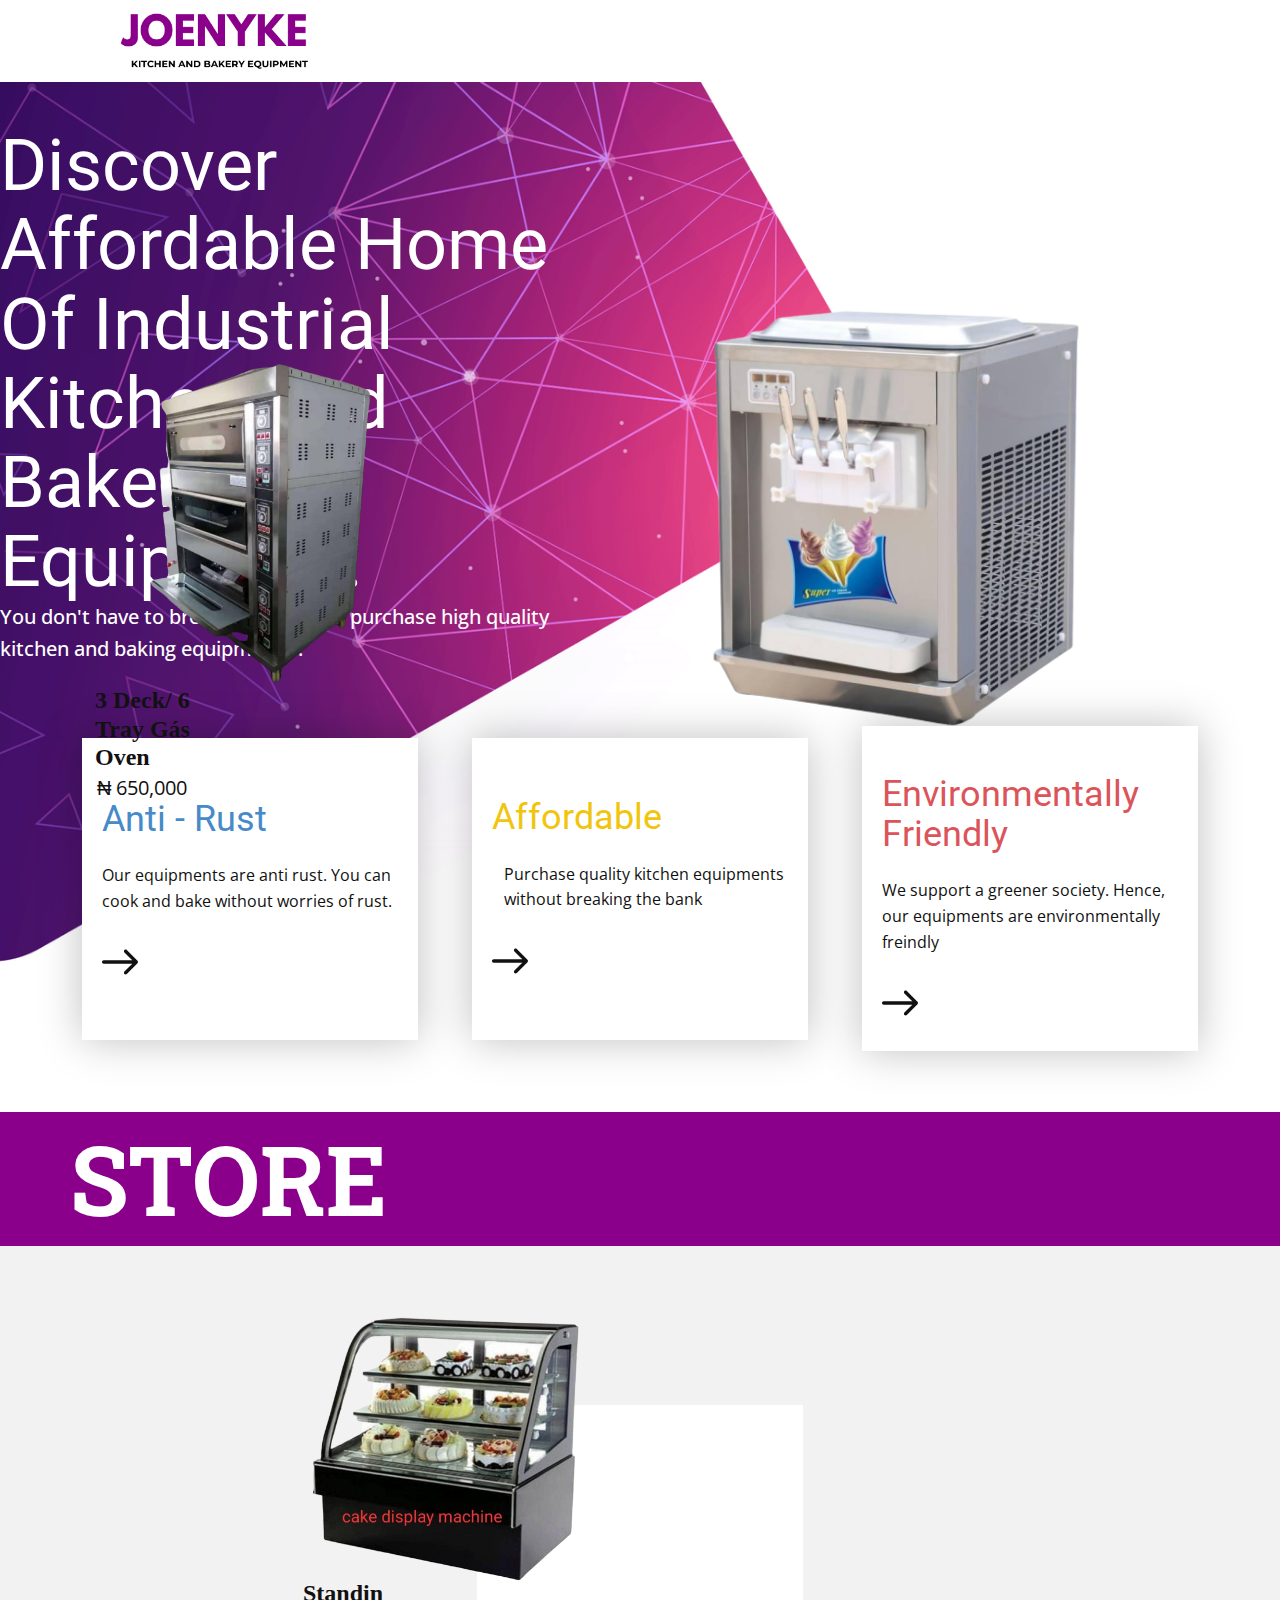
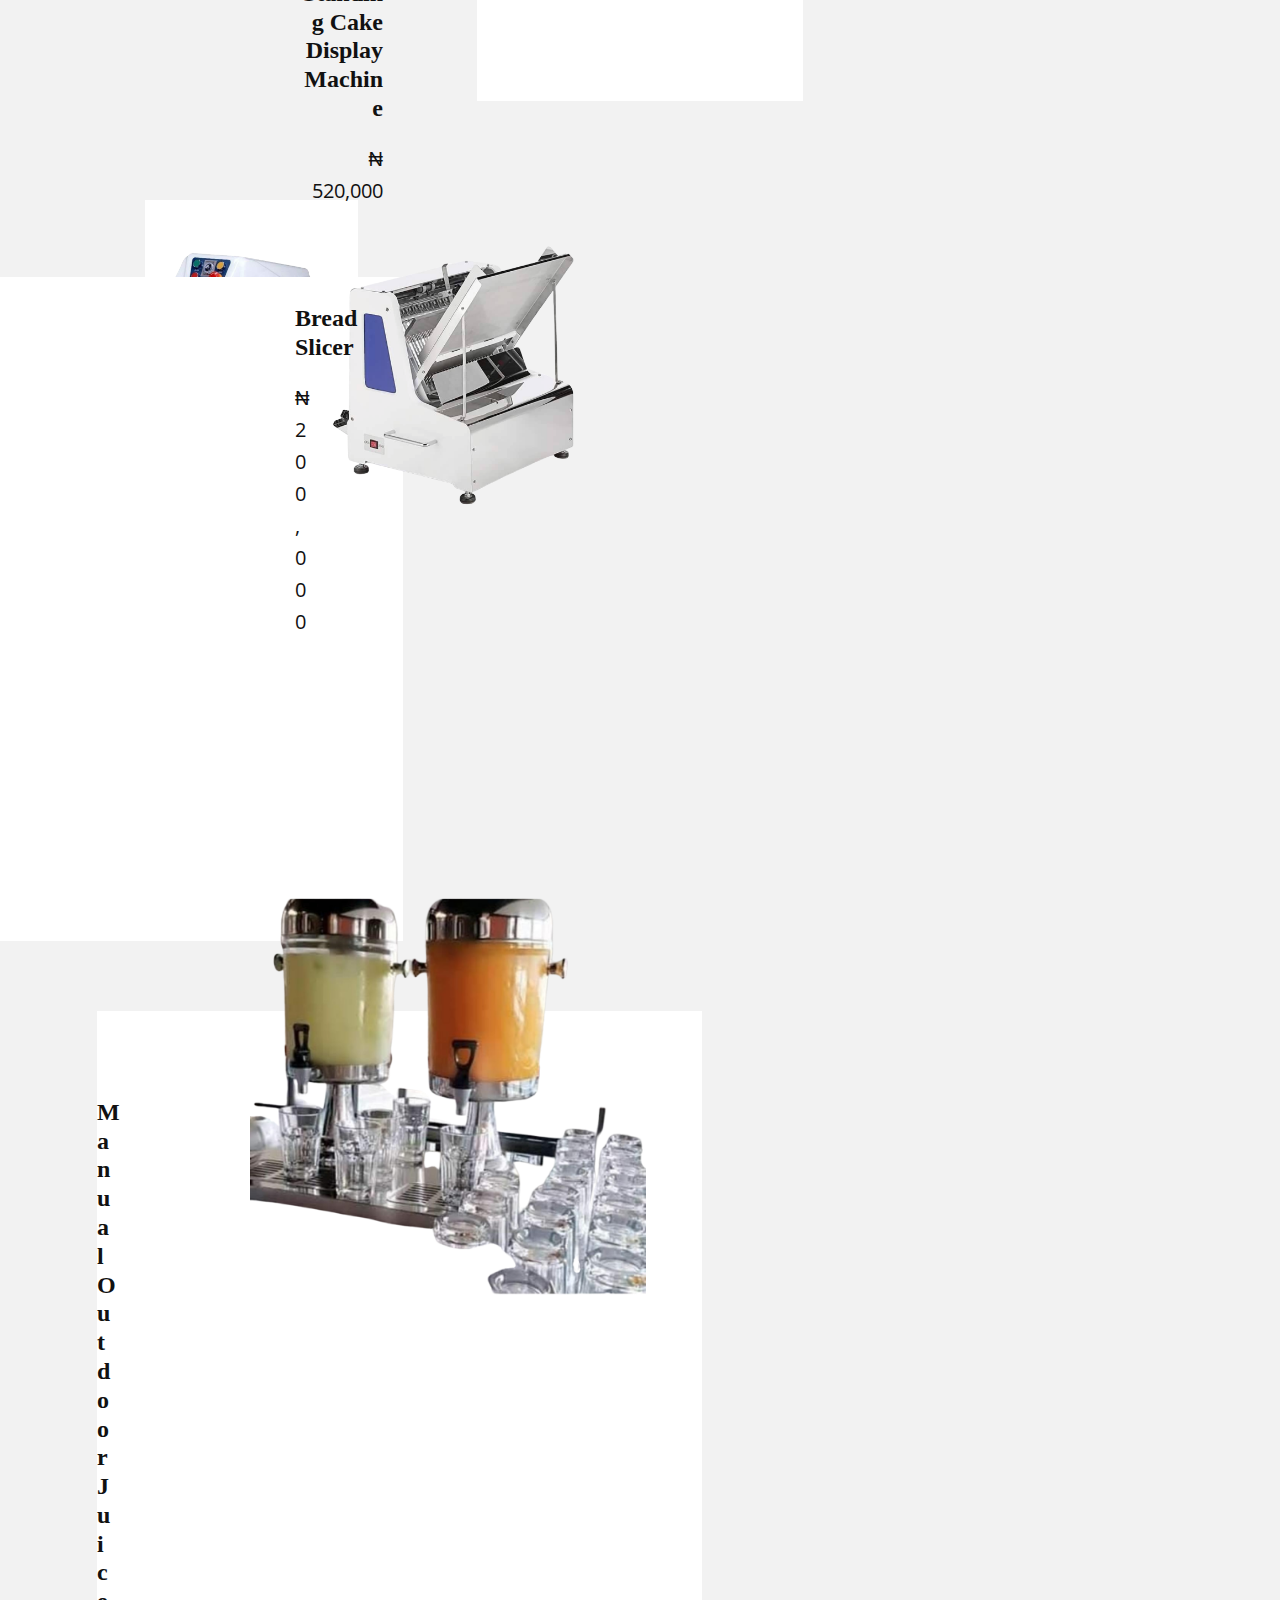
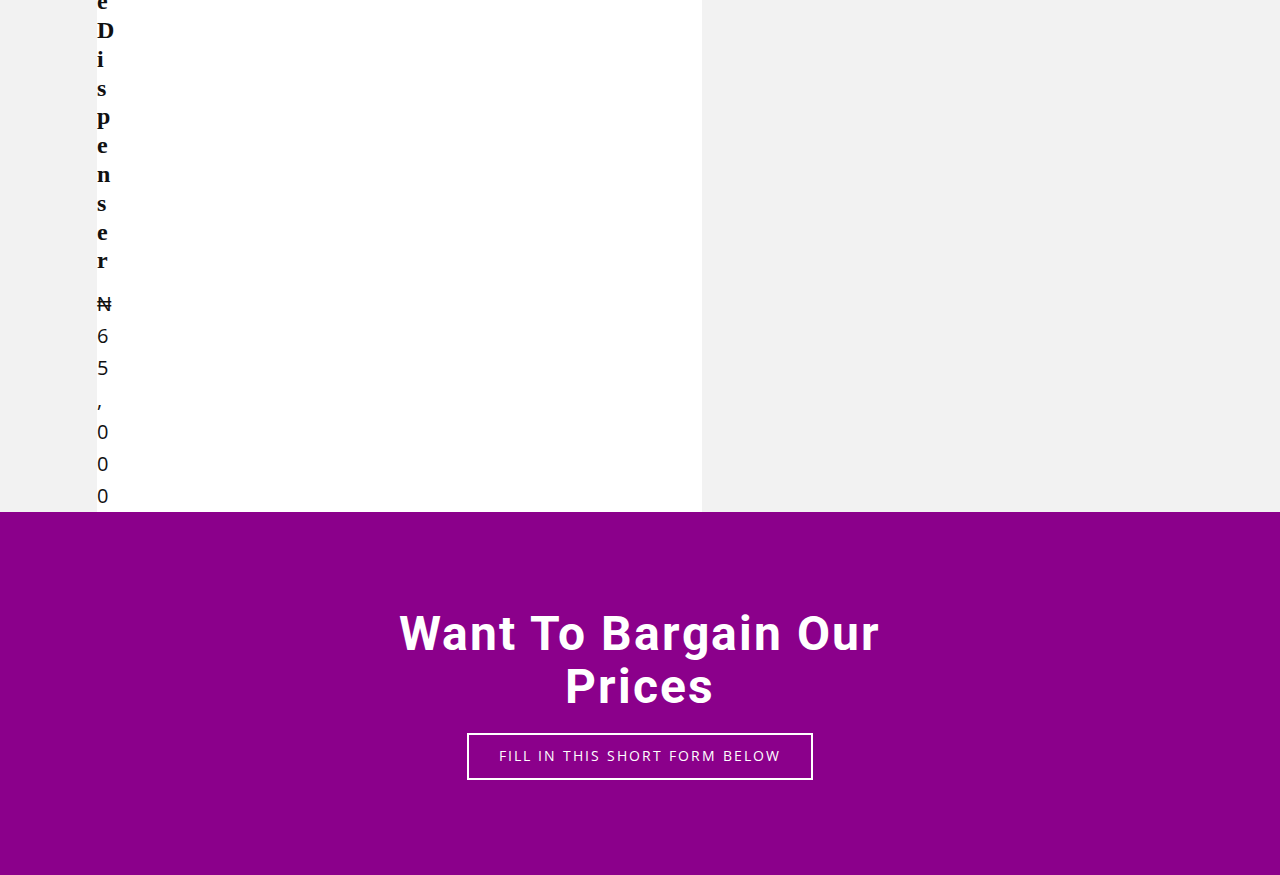
<file: index.html>
<!DOCTYPE html>
<html style="font-size: 16px;">
  <head>
    <meta name="viewport" content="width=device-width, initial-scale=1.0">
    <meta charset="utf-8">
    <meta name="keywords" content="Anti - Rust, Affordable, Environment Friendly, Discover Affordable Kitchen Equipments, Store, Want To Bargain Our Prices">
    <meta name="description" content="">
    <meta name="page_type" content="np-template-header-footer-from-plugin">
    <title>Page 1</title>
    <link rel="stylesheet" href="nicepage.css" media="screen">
<link rel="stylesheet" href="Page-1.css" media="screen">
    <script class="u-script" type="text/javascript" src="jquery.js" defer=""></script>
    <script class="u-script" type="text/javascript" src="nicepage.js" defer=""></script>
    <link id="u-google-font" rel="stylesheet" href="https://fonts.googleapis.com/css?family=Roboto+Slab:100,300,400,700|Roboto:100,100i,300,300i,400,400i,500,500i,700,700i,900,900i|Open+Sans:300,300i,400,400i,600,600i,700,700i,800,800i">
    
    
    
    
    <script type="application/ld+json">{
		"@context": "http://schema.org",
		"@type": "Organization",
		"name": "",
		"url": "index.html",
		"logo": "images/CopyofCopyofCopyofCopyofMediumVioletSquareRealEstateLogo2.png"
}</script>
    <meta property="og:title" content="Page 1">
    <meta property="og:type" content="website">
    <meta name="theme-color" content="#478ac9">
    <link rel="canonical" href="index.html">
    <meta property="og:url" content="index.html">
  </head>
  <body data-home-page="Page-1.html" data-home-page-title="Page 1" class="u-body"><header class="u-clearfix u-header u-header" id="sec-7fdc"><div class="u-clearfix u-sheet u-valign-middle u-sheet-1">
        <a href="#" class="u-image u-logo u-image-1" data-image-width="500" data-image-height="114">
          <img src="images/CopyofCopyofCopyofCopyofMediumVioletSquareRealEstateLogo2.png" class="u-logo-image u-logo-image-1" data-image-width="298.9414">
        </a>
      </div></header>
    <section class="u-clearfix u-section-1" id="carousel_df7d">
      <img src="images/gr4.png" alt="" class="u-expanded-width u-image u-image-default u-image-1">
      <img src="images/image__2_removebgpreview1.png" alt="" class="u-expanded-width-sm u-image u-image-contain u-image-default u-image-2">
      <div class="u-clearfix u-gutter-30 u-layout-wrap u-layout-wrap-1">
        <div class="u-layout">
          <div class="u-layout-row">
            <div class="u-container-style u-layout-cell u-left-cell u-size-20 u-layout-cell-1">
              <div class="u-container-layout u-valign-middle-lg u-valign-middle-md u-valign-middle-xl u-valign-middle-xs">
                <div class="u-container-style u-group u-white u-group-1">
                  <div class="u-container-layout u-container-layout-2">
                    <h1 class="u-text u-text-palette-1-base u-text-1">Anti - Rust</h1>
                    <p class="u-text u-text-2">Our equipments are anti rust. You can cook and bake without worries of rust.</p>
                    <span class="u-icon u-icon-circle u-icon-1">
                      <svg class="u-svg-link" preserveAspectRatio="xMidYMin slice" viewBox="0 0 268.832 268.832"><use xmlns:xlink="http://www.w3.org/1999/xlink" xlink:href="#svg-b8e5"></use></svg>
                      <svg xmlns="http://www.w3.org/2000/svg" xmlns:xlink="http://www.w3.org/1999/xlink" version="1.1" id="svg-b8e5" x="0px" y="0px" viewBox="0 0 268.832 268.832" style="enable-background:new 0 0 268.832 268.832;" xml:space="preserve" class="u-svg-content"><g><path d="M265.171,125.577l-80-80c-4.881-4.881-12.797-4.881-17.678,0c-4.882,4.882-4.882,12.796,0,17.678l58.661,58.661H12.5   c-6.903,0-12.5,5.597-12.5,12.5c0,6.902,5.597,12.5,12.5,12.5h213.654l-58.659,58.661c-4.882,4.882-4.882,12.796,0,17.678   c2.44,2.439,5.64,3.661,8.839,3.661s6.398-1.222,8.839-3.661l79.998-80C270.053,138.373,270.053,130.459,265.171,125.577z"></path>
</g><g></g><g></g><g></g><g></g><g></g><g></g><g></g><g></g><g></g><g></g><g></g><g></g><g></g><g></g><g></g></svg>
                    </span>
                  </div>
                </div>
              </div>
            </div>
            <div class="u-container-style u-layout-cell u-size-20 u-layout-cell-2">
              <div class="u-container-layout u-valign-middle-lg u-valign-middle-md u-valign-middle-xl u-valign-middle-xs">
                <div class="u-container-style u-group u-white u-group-2">
                  <div class="u-container-layout u-valign-middle u-container-layout-4">
                    <h1 class="u-text u-text-palette-3-base u-text-3">Affordable</h1>
                    <p class="u-text u-text-4">Purchase quality kitchen equipments without breaking the bank</p>
                    <span class="u-icon u-icon-circle u-icon-2">
                      <svg class="u-svg-link" preserveAspectRatio="xMidYMin slice" viewBox="0 0 268.832 268.832"><use xmlns:xlink="http://www.w3.org/1999/xlink" xlink:href="#svg-8eb3"></use></svg>
                      <svg xmlns="http://www.w3.org/2000/svg" xmlns:xlink="http://www.w3.org/1999/xlink" version="1.1" id="svg-8eb3" x="0px" y="0px" viewBox="0 0 268.832 268.832" style="enable-background:new 0 0 268.832 268.832;" xml:space="preserve" class="u-svg-content"><g><path d="M265.171,125.577l-80-80c-4.881-4.881-12.797-4.881-17.678,0c-4.882,4.882-4.882,12.796,0,17.678l58.661,58.661H12.5   c-6.903,0-12.5,5.597-12.5,12.5c0,6.902,5.597,12.5,12.5,12.5h213.654l-58.659,58.661c-4.882,4.882-4.882,12.796,0,17.678   c2.44,2.439,5.64,3.661,8.839,3.661s6.398-1.222,8.839-3.661l79.998-80C270.053,138.373,270.053,130.459,265.171,125.577z"></path>
</g><g></g><g></g><g></g><g></g><g></g><g></g><g></g><g></g><g></g><g></g><g></g><g></g><g></g><g></g><g></g></svg>
                    </span>
                  </div>
                </div>
              </div>
            </div>
            <div class="u-container-style u-layout-cell u-right-cell u-size-20 u-layout-cell-3">
              <div class="u-container-layout u-valign-middle-lg u-valign-middle-md u-valign-middle-xl u-valign-middle-xs">
                <div class="u-container-style u-group u-white u-group-3">
                  <div class="u-container-layout u-container-layout-6">
                    <h1 class="u-text u-text-palette-2-base u-text-5">Environmentally Friendly</h1>
                    <p class="u-text u-text-6">We support a greener society. Hence, our equipments are environmentally freindly</p>
                    <span class="u-icon u-icon-circle u-icon-3">
                      <svg class="u-svg-link" preserveAspectRatio="xMidYMin slice" viewBox="0 0 268.832 268.832"><use xmlns:xlink="http://www.w3.org/1999/xlink" xlink:href="#svg-a3e4"></use></svg>
                      <svg xmlns="http://www.w3.org/2000/svg" xmlns:xlink="http://www.w3.org/1999/xlink" version="1.1" id="svg-a3e4" x="0px" y="0px" viewBox="0 0 268.832 268.832" style="enable-background:new 0 0 268.832 268.832;" xml:space="preserve" class="u-svg-content"><g><path d="M265.171,125.577l-80-80c-4.881-4.881-12.797-4.881-17.678,0c-4.882,4.882-4.882,12.796,0,17.678l58.661,58.661H12.5   c-6.903,0-12.5,5.597-12.5,12.5c0,6.902,5.597,12.5,12.5,12.5h213.654l-58.659,58.661c-4.882,4.882-4.882,12.796,0,17.678   c2.44,2.439,5.64,3.661,8.839,3.661s6.398-1.222,8.839-3.661l79.998-80C270.053,138.373,270.053,130.459,265.171,125.577z"></path>
</g><g></g><g></g><g></g><g></g><g></g><g></g><g></g><g></g><g></g><g></g><g></g><g></g><g></g><g></g><g></g></svg>
                    </span>
                  </div>
                </div>
              </div>
            </div>
          </div>
        </div>
      </div>
      <div class="u-container-style u-expanded-width-sm u-expanded-width-xs u-group u-group-4">
        <div class="u-container-layout u-valign-middle-md u-container-layout-7">
          <h1 class="u-text u-text-body-alt-color u-title u-text-7">Discover Affordable Home Of Industrial Kitchen And Bakery Equipment.</h1>
          <p class="u-large-text u-text u-text-body-alt-color u-text-variant u-text-8">You don't have to break your bank to purchase high quality kitchen and baking equipments .</p>
        </div>
      </div>
    </section>
    <section class="u-clearfix u-custom-color-1 u-section-2" id="carousel_2ccc">
      <div class="u-clearfix u-sheet u-valign-middle-xs u-sheet-1">
        <h1 class="u-custom-font u-font-roboto-slab u-text u-text-body-alt-color u-text-1">Store</h1>
      </div>
    </section>
    <section class="u-clearfix u-grey-5 u-section-3" id="carousel_944f">
      <div class="u-clearfix u-sheet u-sheet-1">
        <div class="u-shape u-shape-rectangle u-white u-shape-1"></div>
        <div class="u-clearfix u-gutter-70 u-layout-wrap u-layout-wrap-1">
          <div class="u-gutter-0 u-layout">
            <div class="u-layout-col">
              <div class="u-size-15 u-size-30-md">
                <div class="u-layout-row">
                  <div class="u-container-style u-layout-cell u-left-cell u-size-30 u-layout-cell-1">
                    <div class="u-container-layout u-container-layout-1">
                      <div class="u-expanded-height-lg u-expanded-height-md u-expanded-height-sm u-expanded-height-xl u-shape u-shape-rectangle u-white u-shape-2"></div>
                      <img src="images/imageremovebgpreview.png" alt="" class="u-image u-image-contain u-image-default u-image-1">
                      <h4 class="u-custom-font u-font-georgia u-text u-text-1">3 Deck/ 6 Tray Gás Oven</h4>
                      <p class="u-text u-text-2">₦ 650,000</p>
                    </div>
                  </div>
                  <div class="u-align-right u-container-style u-layout-cell u-right-cell u-size-30 u-layout-cell-2">
                    <div class="u-container-layout u-container-layout-2">
                      <img src="images/image__1_removebgpreview.png" alt="" class="u-image u-image-contain u-image-default u-image-2">
                      <h4 class="u-custom-font u-font-georgia u-text u-text-3">Standing Cake Display Machine</h4>
                      <p class="u-text u-text-4">₦ 520,000</p>
                    </div>
                  </div>
                </div>
              </div>
              <div class="u-size-15 u-size-30-md">
                <div class="u-layout-row">
                  <div class="u-align-right u-container-style u-layout-cell u-left-cell u-size-30 u-layout-cell-3">
                    <div class="u-container-layout u-container-layout-3">
                      <div class="u-shape u-shape-rectangle u-white u-shape-3"></div>
                      <img src="images/image__3_removebgpreview1.png" alt="" class="u-image u-image-contain u-image-default u-image-3">
                      <h4 class="u-custom-font u-font-georgia u-text u-text-5">64 Litre/25 Kg Spiral mixer</h4>
                      <p class="u-text u-text-6">₦ 400,000</p>
                    </div>
                  </div>
                  <div class="u-container-style u-layout-cell u-right-cell u-size-30 u-layout-cell-4">
                    <div class="u-container-layout u-container-layout-4">
                      <div class="u-expanded-height u-shape u-shape-rectangle u-white u-shape-4"></div>
                      <img src="images/image__1_removebgpreview1.png" alt="" class="u-image u-image-contain u-image-default u-image-4">
                      <h4 class="u-custom-font u-font-georgia u-text u-text-7">Bread Slicer</h4>
                      <p class="u-text u-text-8">₦ 200,000</p>
                    </div>
                  </div>
                </div>
              </div>
              <div class="u-size-30 u-size-60-md">
                <div class="u-layout-row">
                  <div class="u-container-style u-layout-cell u-left-cell u-right-cell u-size-60 u-layout-cell-5">
                    <div class="u-container-layout u-container-layout-5">
                      <div class="u-expanded-height-lg u-expanded-height-md u-expanded-height-sm u-expanded-height-xl u-shape u-shape-rectangle u-white u-shape-5"></div>
                      <img src="images/image__5_removebgpreview.png" alt="" class="u-image u-image-contain u-image-default u-image-5">
                      <h4 class="u-custom-font u-font-georgia u-text u-text-9">Manual Outdoor Juice Dispenser</h4>
                      <p class="u-text u-text-10">₦ 65,000</p>
                    </div>
                  </div>
                </div>
              </div>
            </div>
          </div>
        </div>
      </div>
    </section>
    <section class="u-align-center u-clearfix u-gradient u-section-4" id="sec-db95">
      <div class="u-clearfix u-sheet u-valign-middle u-sheet-1">
        <h2 class="u-text u-text-white u-text-1">Want To Bargain Our Prices</h2>
        <a href="#" class="u-border-2 u-border-white u-btn u-button-style u-btn-1">FILL IN THIS SHORT FORM BELOW</a>
      </div>
    </section>
  </body>
</html>
</file>
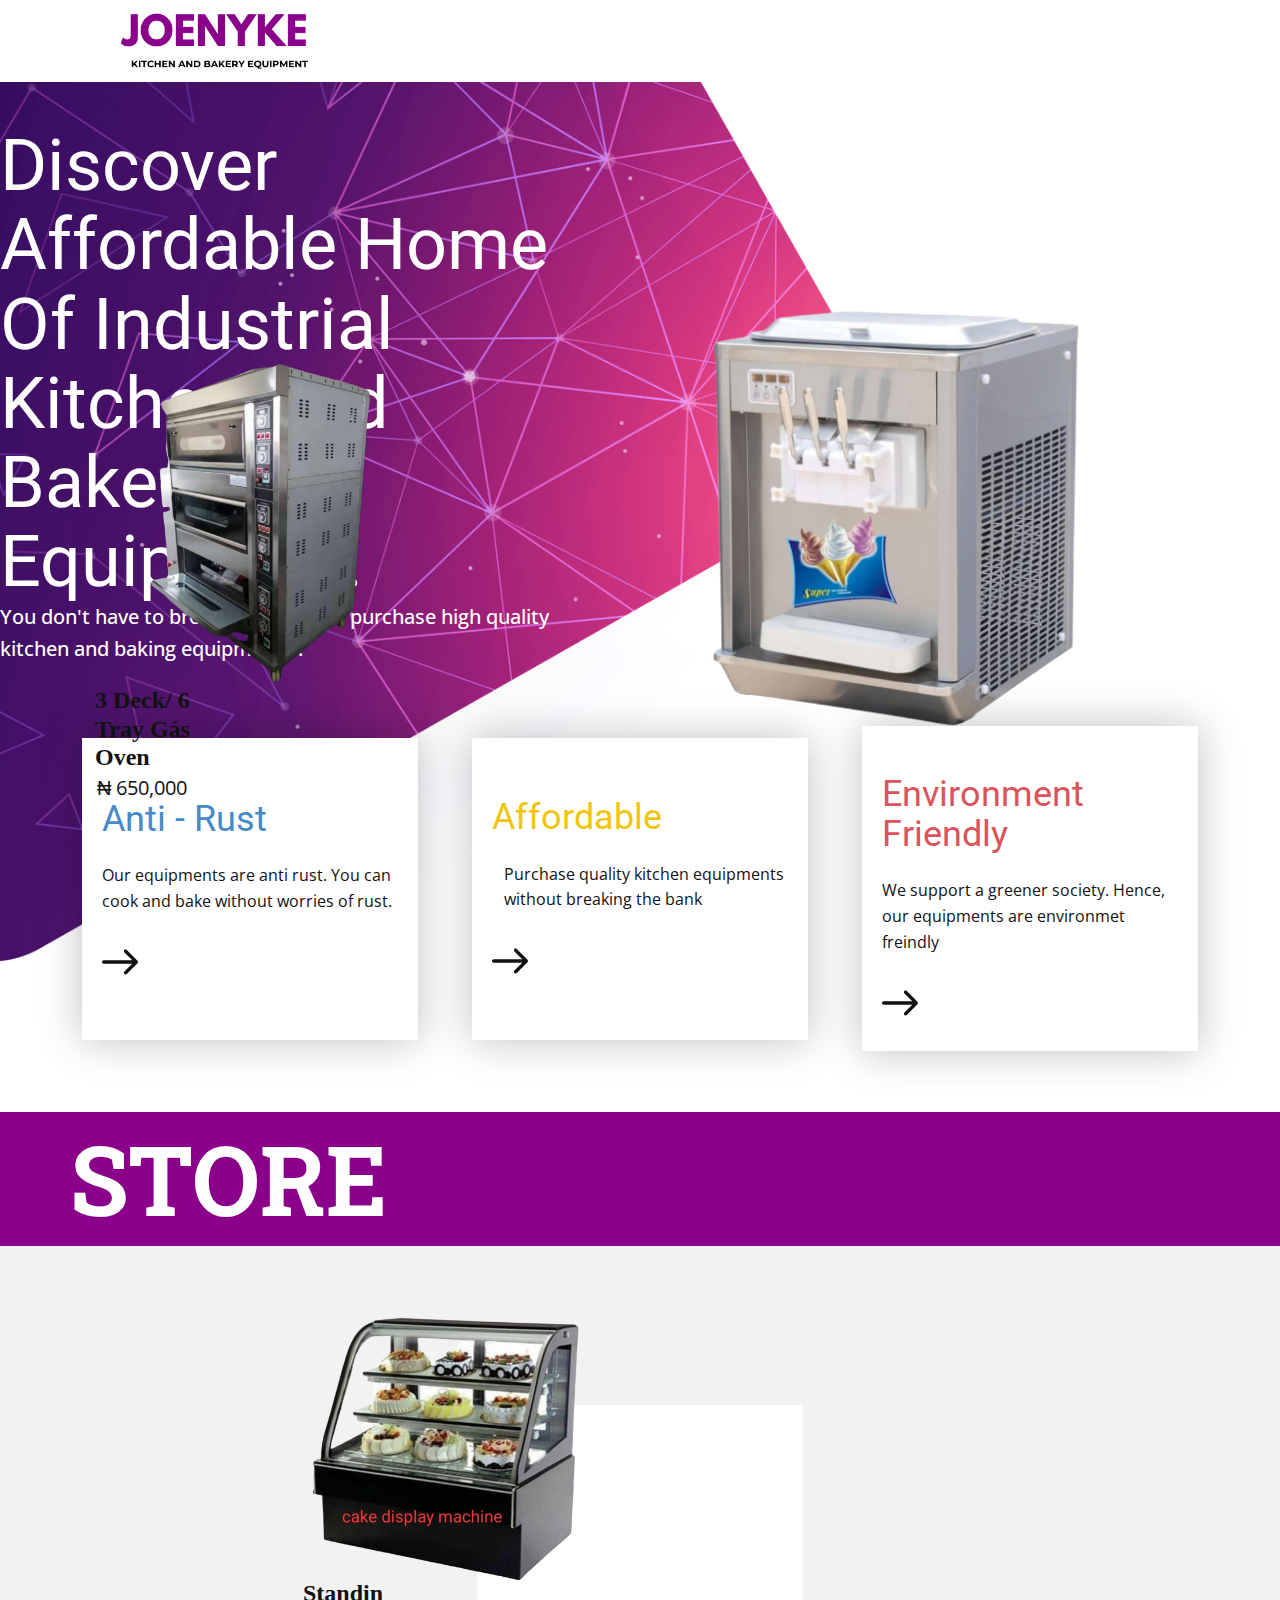
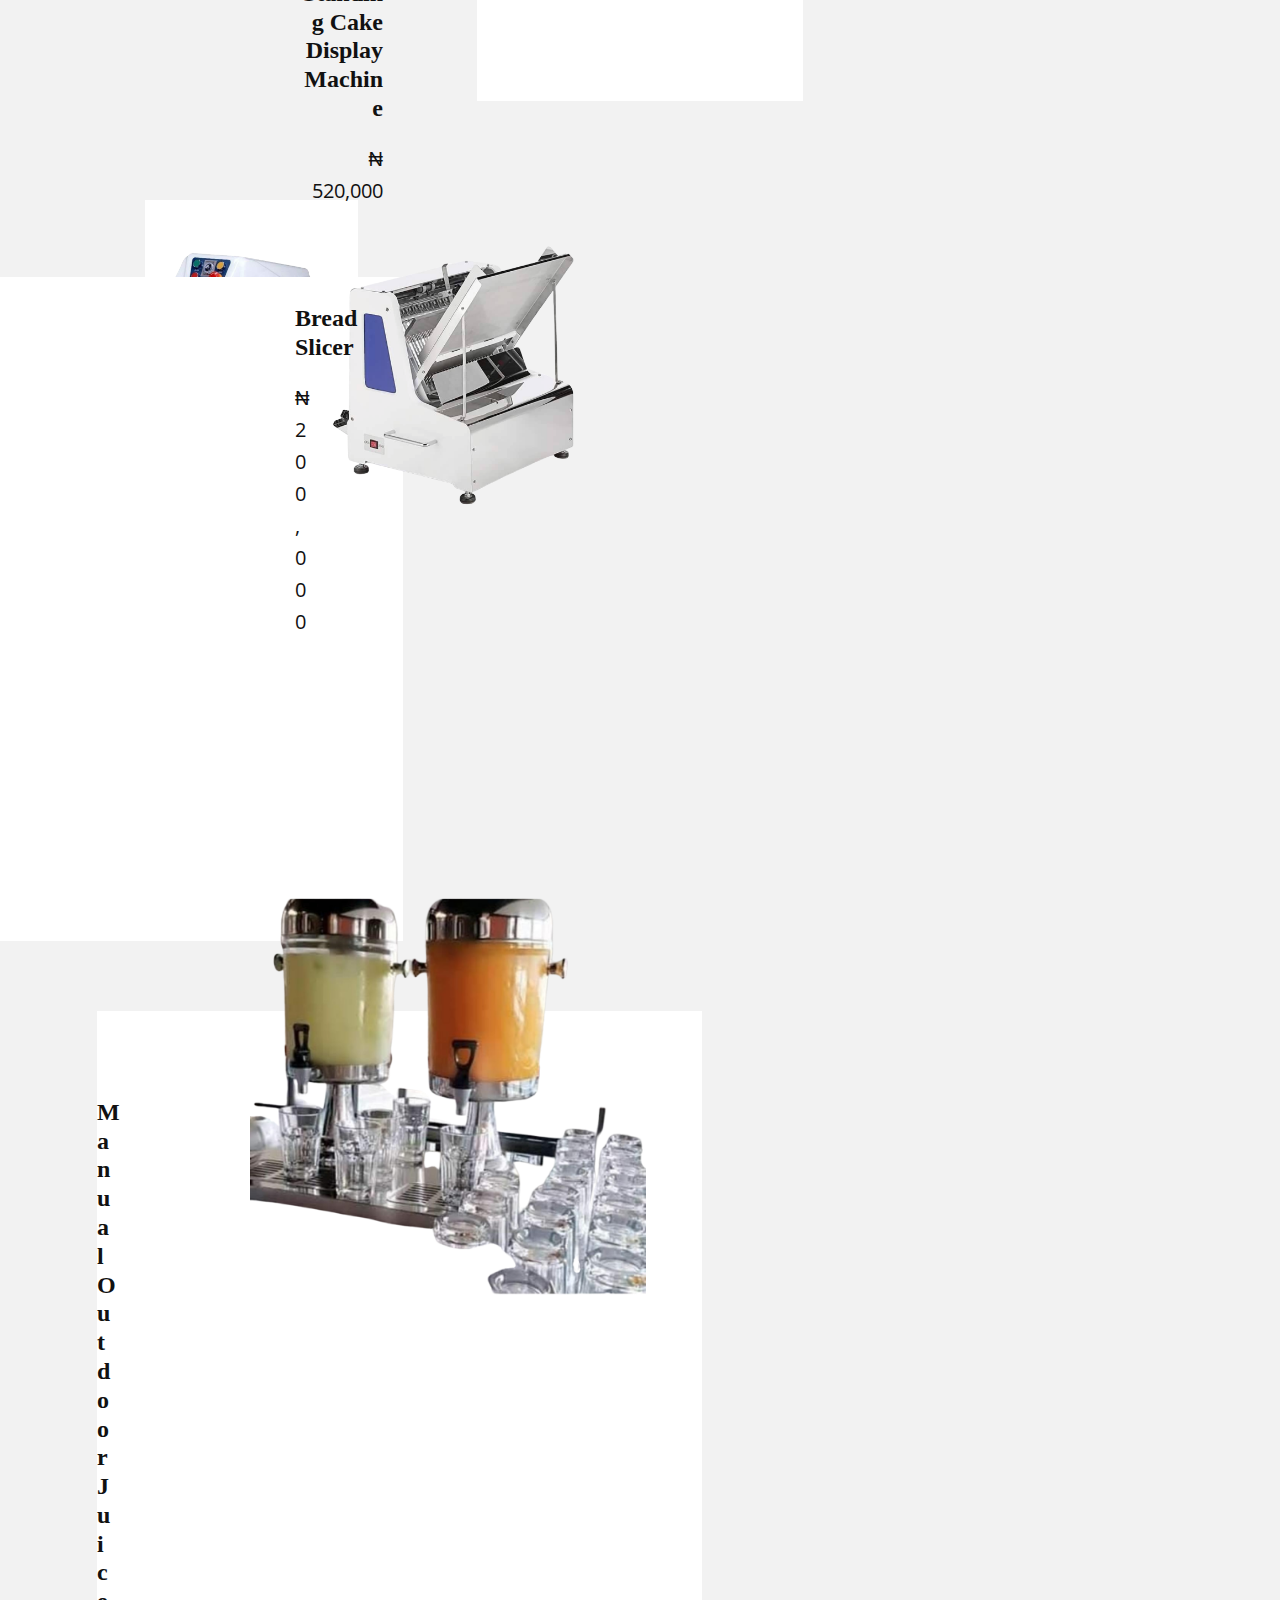
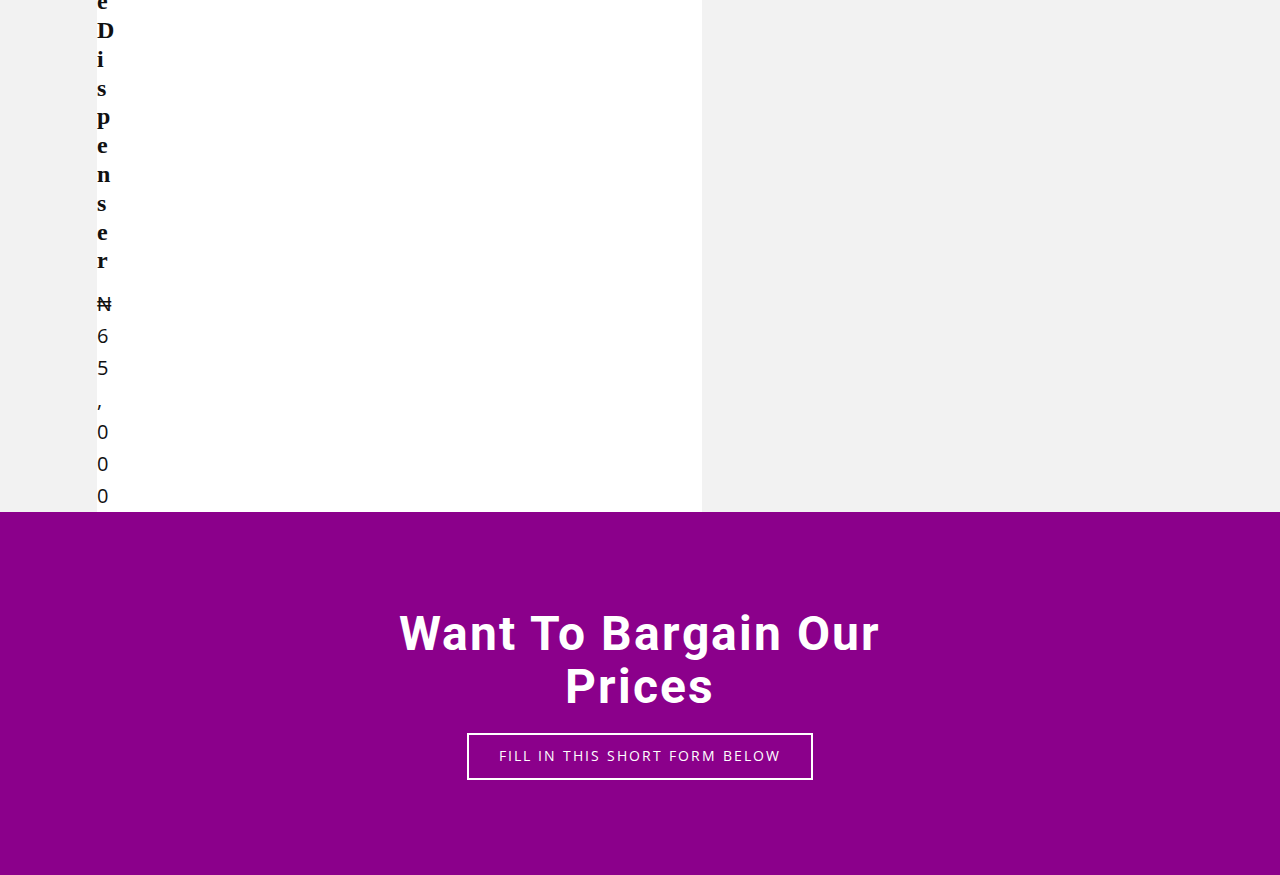
<file: Page-1.html>
<!DOCTYPE html>
<html style="font-size: 16px;">
  <head>
    <meta name="viewport" content="width=device-width, initial-scale=1.0">
    <meta charset="utf-8">
    <meta name="keywords" content="Anti - Rust, Affordable, Environment Friendly, Discover Affordable Kitchen Equipments, Store, Want To Bargain Our Prices">
    <meta name="description" content="">
    <meta name="page_type" content="np-template-header-footer-from-plugin">
    <title>Page 1</title>
    <link rel="stylesheet" href="nicepage.css" media="screen">
<link rel="stylesheet" href="Page-1.css" media="screen">
    <script class="u-script" type="text/javascript" src="jquery.js" defer=""></script>
    <script class="u-script" type="text/javascript" src="nicepage.js" defer=""></script>
    <link id="u-google-font" rel="stylesheet" href="https://fonts.googleapis.com/css?family=Roboto+Slab:100,300,400,700|Roboto:100,100i,300,300i,400,400i,500,500i,700,700i,900,900i|Open+Sans:300,300i,400,400i,600,600i,700,700i,800,800i">
    
    
    
    
    <script type="application/ld+json">{
		"@context": "http://schema.org",
		"@type": "Organization",
		"name": "",
		"url": "index.html",
		"logo": "images/CopyofCopyofCopyofCopyofMediumVioletSquareRealEstateLogo2.png"
}</script>
    <meta property="og:title" content="Page 1">
    <meta property="og:type" content="website">
    <meta name="theme-color" content="#478ac9">
    <link rel="canonical" href="index.html">
    <meta property="og:url" content="index.html">
  </head>
  <body class="u-body"><header class="u-clearfix u-header u-header" id="sec-7fdc"><div class="u-clearfix u-sheet u-valign-middle u-sheet-1">
        <a href="#" class="u-image u-logo u-image-1" data-image-width="500" data-image-height="114">
          <img src="images/CopyofCopyofCopyofCopyofMediumVioletSquareRealEstateLogo2.png" class="u-logo-image u-logo-image-1" data-image-width="298.9414">
        </a>
      </div></header>
    <section class="u-clearfix u-section-1" id="carousel_df7d">
      <img src="images/gr4.png" alt="" class="u-expanded-width u-image u-image-default u-image-1">
      <img src="images/image__2_removebgpreview1.png" alt="" class="u-expanded-width-sm u-image u-image-contain u-image-default u-image-2">
      <div class="u-clearfix u-gutter-30 u-layout-wrap u-layout-wrap-1">
        <div class="u-layout">
          <div class="u-layout-row">
            <div class="u-container-style u-layout-cell u-left-cell u-size-20 u-layout-cell-1">
              <div class="u-container-layout u-valign-middle-lg u-valign-middle-md u-valign-middle-xl u-valign-middle-xs">
                <div class="u-container-style u-group u-white u-group-1">
                  <div class="u-container-layout u-container-layout-2">
                    <h1 class="u-text u-text-palette-1-base u-text-1">Anti - Rust</h1>
                    <p class="u-text u-text-2">Our equipments are anti rust. You can cook and bake without worries of rust.</p>
                    <span class="u-icon u-icon-circle u-icon-1">
                      <svg class="u-svg-link" preserveAspectRatio="xMidYMin slice" viewBox="0 0 268.832 268.832"><use xmlns:xlink="http://www.w3.org/1999/xlink" xlink:href="#svg-b8e5"></use></svg>
                      <svg xmlns="http://www.w3.org/2000/svg" xmlns:xlink="http://www.w3.org/1999/xlink" version="1.1" id="svg-b8e5" x="0px" y="0px" viewBox="0 0 268.832 268.832" style="enable-background:new 0 0 268.832 268.832;" xml:space="preserve" class="u-svg-content"><g><path d="M265.171,125.577l-80-80c-4.881-4.881-12.797-4.881-17.678,0c-4.882,4.882-4.882,12.796,0,17.678l58.661,58.661H12.5   c-6.903,0-12.5,5.597-12.5,12.5c0,6.902,5.597,12.5,12.5,12.5h213.654l-58.659,58.661c-4.882,4.882-4.882,12.796,0,17.678   c2.44,2.439,5.64,3.661,8.839,3.661s6.398-1.222,8.839-3.661l79.998-80C270.053,138.373,270.053,130.459,265.171,125.577z"></path>
</g><g></g><g></g><g></g><g></g><g></g><g></g><g></g><g></g><g></g><g></g><g></g><g></g><g></g><g></g><g></g></svg>
                    </span>
                  </div>
                </div>
              </div>
            </div>
            <div class="u-container-style u-layout-cell u-size-20 u-layout-cell-2">
              <div class="u-container-layout u-valign-middle-lg u-valign-middle-md u-valign-middle-xl u-valign-middle-xs">
                <div class="u-container-style u-group u-white u-group-2">
                  <div class="u-container-layout u-valign-middle u-container-layout-4">
                    <h1 class="u-text u-text-palette-3-base u-text-3">Affordable</h1>
                    <p class="u-text u-text-4">Purchase quality kitchen equipments without breaking the bank</p>
                    <span class="u-icon u-icon-circle u-icon-2">
                      <svg class="u-svg-link" preserveAspectRatio="xMidYMin slice" viewBox="0 0 268.832 268.832"><use xmlns:xlink="http://www.w3.org/1999/xlink" xlink:href="#svg-8eb3"></use></svg>
                      <svg xmlns="http://www.w3.org/2000/svg" xmlns:xlink="http://www.w3.org/1999/xlink" version="1.1" id="svg-8eb3" x="0px" y="0px" viewBox="0 0 268.832 268.832" style="enable-background:new 0 0 268.832 268.832;" xml:space="preserve" class="u-svg-content"><g><path d="M265.171,125.577l-80-80c-4.881-4.881-12.797-4.881-17.678,0c-4.882,4.882-4.882,12.796,0,17.678l58.661,58.661H12.5   c-6.903,0-12.5,5.597-12.5,12.5c0,6.902,5.597,12.5,12.5,12.5h213.654l-58.659,58.661c-4.882,4.882-4.882,12.796,0,17.678   c2.44,2.439,5.64,3.661,8.839,3.661s6.398-1.222,8.839-3.661l79.998-80C270.053,138.373,270.053,130.459,265.171,125.577z"></path>
</g><g></g><g></g><g></g><g></g><g></g><g></g><g></g><g></g><g></g><g></g><g></g><g></g><g></g><g></g><g></g></svg>
                    </span>
                  </div>
                </div>
              </div>
            </div>
            <div class="u-container-style u-layout-cell u-right-cell u-size-20 u-layout-cell-3">
              <div class="u-container-layout u-valign-middle-lg u-valign-middle-md u-valign-middle-xl u-valign-middle-xs">
                <div class="u-container-style u-group u-white u-group-3">
                  <div class="u-container-layout u-container-layout-6">
                    <h1 class="u-text u-text-palette-2-base u-text-5">Environment Friendly</h1>
                    <p class="u-text u-text-6">We support a greener society. Hence, our equipments are environmet freindly</p>
                    <span class="u-icon u-icon-circle u-icon-3">
                      <svg class="u-svg-link" preserveAspectRatio="xMidYMin slice" viewBox="0 0 268.832 268.832"><use xmlns:xlink="http://www.w3.org/1999/xlink" xlink:href="#svg-a3e4"></use></svg>
                      <svg xmlns="http://www.w3.org/2000/svg" xmlns:xlink="http://www.w3.org/1999/xlink" version="1.1" id="svg-a3e4" x="0px" y="0px" viewBox="0 0 268.832 268.832" style="enable-background:new 0 0 268.832 268.832;" xml:space="preserve" class="u-svg-content"><g><path d="M265.171,125.577l-80-80c-4.881-4.881-12.797-4.881-17.678,0c-4.882,4.882-4.882,12.796,0,17.678l58.661,58.661H12.5   c-6.903,0-12.5,5.597-12.5,12.5c0,6.902,5.597,12.5,12.5,12.5h213.654l-58.659,58.661c-4.882,4.882-4.882,12.796,0,17.678   c2.44,2.439,5.64,3.661,8.839,3.661s6.398-1.222,8.839-3.661l79.998-80C270.053,138.373,270.053,130.459,265.171,125.577z"></path>
</g><g></g><g></g><g></g><g></g><g></g><g></g><g></g><g></g><g></g><g></g><g></g><g></g><g></g><g></g><g></g></svg>
                    </span>
                  </div>
                </div>
              </div>
            </div>
          </div>
        </div>
      </div>
      <div class="u-container-style u-expanded-width-sm u-expanded-width-xs u-group u-group-4">
        <div class="u-container-layout u-valign-middle-md u-container-layout-7">
          <h1 class="u-text u-text-body-alt-color u-title u-text-7">Discover Affordable Home Of Industrial Kitchen And Bakery Equipment.</h1>
          <p class="u-large-text u-text u-text-body-alt-color u-text-variant u-text-8">You don't have to break your bank to purchase high quality kitchen and baking equipments .</p>
        </div>
      </div>
    </section>
    <section class="u-clearfix u-custom-color-1 u-section-2" id="carousel_2ccc">
      <div class="u-clearfix u-sheet u-valign-middle-xs u-sheet-1">
        <h1 class="u-custom-font u-font-roboto-slab u-text u-text-body-alt-color u-text-1">Store</h1>
      </div>
    </section>
    <section class="u-clearfix u-grey-5 u-section-3" id="carousel_944f">
      <div class="u-clearfix u-sheet u-sheet-1">
        <div class="u-shape u-shape-rectangle u-white u-shape-1"></div>
        <div class="u-clearfix u-gutter-70 u-layout-wrap u-layout-wrap-1">
          <div class="u-gutter-0 u-layout">
            <div class="u-layout-col">
              <div class="u-size-15 u-size-30-md">
                <div class="u-layout-row">
                  <div class="u-container-style u-layout-cell u-left-cell u-size-30 u-layout-cell-1">
                    <div class="u-container-layout u-container-layout-1">
                      <div class="u-expanded-height-lg u-expanded-height-md u-expanded-height-sm u-expanded-height-xl u-shape u-shape-rectangle u-white u-shape-2"></div>
                      <img src="images/imageremovebgpreview.png" alt="" class="u-image u-image-contain u-image-default u-image-1">
                      <h4 class="u-custom-font u-font-georgia u-text u-text-1">3 Deck/ 6 Tray Gás Oven</h4>
                      <p class="u-text u-text-2">₦ 650,000</p>
                    </div>
                  </div>
                  <div class="u-align-right u-container-style u-layout-cell u-right-cell u-size-30 u-layout-cell-2">
                    <div class="u-container-layout u-container-layout-2">
                      <img src="images/image__1_removebgpreview.png" alt="" class="u-image u-image-contain u-image-default u-image-2">
                      <h4 class="u-custom-font u-font-georgia u-text u-text-3">Standing Cake Display Machine</h4>
                      <p class="u-text u-text-4">₦ 520,000</p>
                    </div>
                  </div>
                </div>
              </div>
              <div class="u-size-15 u-size-30-md">
                <div class="u-layout-row">
                  <div class="u-align-right u-container-style u-layout-cell u-left-cell u-size-30 u-layout-cell-3">
                    <div class="u-container-layout u-container-layout-3">
                      <div class="u-shape u-shape-rectangle u-white u-shape-3"></div>
                      <img src="images/image__3_removebgpreview1.png" alt="" class="u-image u-image-contain u-image-default u-image-3">
                      <h4 class="u-custom-font u-font-georgia u-text u-text-5">64 Litre/25 Kg Spiral mixer</h4>
                      <p class="u-text u-text-6">₦ 400,000</p>
                    </div>
                  </div>
                  <div class="u-container-style u-layout-cell u-right-cell u-size-30 u-layout-cell-4">
                    <div class="u-container-layout u-container-layout-4">
                      <div class="u-expanded-height u-shape u-shape-rectangle u-white u-shape-4"></div>
                      <img src="images/image__1_removebgpreview1.png" alt="" class="u-image u-image-contain u-image-default u-image-4">
                      <h4 class="u-custom-font u-font-georgia u-text u-text-7">Bread Slicer</h4>
                      <p class="u-text u-text-8">₦ 200,000</p>
                    </div>
                  </div>
                </div>
              </div>
              <div class="u-size-30 u-size-60-md">
                <div class="u-layout-row">
                  <div class="u-container-style u-layout-cell u-left-cell u-right-cell u-size-60 u-layout-cell-5">
                    <div class="u-container-layout u-container-layout-5">
                      <div class="u-expanded-height-lg u-expanded-height-md u-expanded-height-sm u-expanded-height-xl u-shape u-shape-rectangle u-white u-shape-5"></div>
                      <img src="images/image__5_removebgpreview.png" alt="" class="u-image u-image-contain u-image-default u-image-5">
                      <h4 class="u-custom-font u-font-georgia u-text u-text-9">Manual Outdoor Juice Dispenser</h4>
                      <p class="u-text u-text-10">₦ 65,000</p>
                    </div>
                  </div>
                </div>
              </div>
            </div>
          </div>
        </div>
      </div>
    </section>
    <section class="u-align-center u-clearfix u-gradient u-section-4" id="sec-db95">
      <div class="u-clearfix u-sheet u-valign-middle u-sheet-1">
        <h2 class="u-text u-text-white u-text-1">Want To Bargain Our Prices</h2>
        <a href="#" class="u-border-2 u-border-white u-btn u-button-style u-btn-1">FILL IN THIS SHORT FORM BELOW</a>
      </div>
    </section>
  </body>
</html>
</file>
<file: Page-1.css>
.u-section-1 {min-height: 1030px}
.u-section-1 .u-image-1 {height: 998px; margin-top: 0; margin-bottom: 0; margin-left: 0; object-position: 0% 0%; background-position: 0% 0%}
.u-section-1 .u-image-2 {width: 637px; height: 600px; object-position: 50% 6.59%; background-position: 50% 6.59%; margin: -888px calc(((100% - 1140px) / 2)) 0 auto}
.u-section-1 .u-layout-wrap-1 {width: 1140px; margin: -81px auto 0}
.u-section-1 .u-layout-cell-1 {min-height: 363px; background-image: none}
.u-section-1 .u-group-1 {width: 336px; min-height: 302px; box-shadow: 0 0 40px 0 rgba(0,0,0,0.25); background-image: none; margin: 15px auto}
.u-section-1 .u-container-layout-2 {padding-left: 20px; padding-right: 20px}
.u-section-1 .u-text-1 {font-size: 2.25rem; font-weight: normal; margin: 62px 0 0}
.u-section-1 .u-text-2 {margin: 24px 0 0}
.u-section-1 .u-icon-1 {height: 36px; width: 36px; margin: 30px auto 30px 0}
.u-section-1 .u-layout-cell-2 {background-image: none; min-height: 363px}
.u-section-1 .u-group-2 {width: 336px; min-height: 302px; box-shadow: 0 0 40px 0 rgba(0,0,0,0.25); background-image: none; margin: 15px auto}
.u-section-1 .u-container-layout-4 {padding-left: 20px; padding-right: 20px}
.u-section-1 .u-text-3 {font-size: 2.25rem; margin: 0}
.u-section-1 .u-text-4 {margin: 24px -12px 0 12px}
.u-section-1 .u-icon-2 {height: 36px; width: 36px; margin: 30px auto 0 0}
.u-section-1 .u-layout-cell-3 {background-image: none; min-height: 363px}
.u-section-1 .u-group-3 {width: 336px; min-height: 302px; box-shadow: 0 0 40px 0 rgba(0,0,0,0.25); background-image: none; margin: 15px auto}
.u-section-1 .u-container-layout-6 {padding-left: 20px; padding-right: 20px}
.u-section-1 .u-text-5 {font-size: 2.25rem; margin: 49px 0 0}
.u-section-1 .u-text-6 {margin: 24px 0 0}
.u-section-1 .u-icon-3 {height: 36px; width: 36px; margin: 30px auto 30px 0}
.u-section-1 .u-group-4 {width: 611px; min-height: 519px; margin: -870px auto 60px calc(((100% - 1140px) / 2))}
.u-section-1 .u-container-layout-7 {padding-left: 0; padding-right: 20px}
.u-section-1 .u-text-7 {font-size: 4.5rem; font-weight: normal; margin: -70px 70px 0 -70px}
.u-section-1 .u-text-8 {font-size: 1.25rem; font-weight: 500; margin: 0 70px 0 -70px} 

@media (max-width: 1199px){ .u-section-1 {min-height: 887px}
.u-section-1 .u-image-1 {height: 955px; margin-left: initial}
.u-section-1 .u-image-2 {width: 538px; height: 572px; margin-top: -783px; margin-right: calc(((100% - 1140px) / 2) + 100px)}
.u-section-1 .u-layout-wrap-1 {width: 940px; margin-top: -89px; margin-left: calc(((100% - 1140px) / 2) + 100px)}
.u-section-1 .u-layout-cell-1 {min-height: 299px}
.u-section-1 .u-group-1 {width: 277px; height: auto}
.u-section-1 .u-container-layout-2 {padding-left: 16px; padding-right: 16px}
.u-section-1 .u-layout-cell-2 {min-height: 299px}
.u-section-1 .u-group-2 {width: 277px; height: auto}
.u-section-1 .u-container-layout-4 {padding-left: 16px; padding-right: 16px}
.u-section-1 .u-text-4 {margin-left: 0; margin-right: 0}
.u-section-1 .u-layout-cell-3 {min-height: 299px}
.u-section-1 .u-group-3 {width: 277px; height: auto}
.u-section-1 .u-container-layout-6 {padding-left: 16px; padding-right: 16px}
.u-section-1 .u-group-4 {width: 447px; min-height: 397px; height: auto; margin-top: -932px; margin-left: calc(((100% - 1140px) / 2) + 100px)}
.u-section-1 .u-container-layout-7 {padding-right: 16px}
.u-section-1 .u-text-7 {margin-left: 0; margin-right: 0; position: relative; font-size: 3.75rem}
.u-section-1 .u-text-8 {margin-left: 0; margin-right: 0; position: relative} }

@media (max-width: 991px){ .u-section-1 {min-height: 522px}
.u-section-1 .u-image-1 {height: 926px; margin-left: initial}
.u-section-1 .u-image-2 {width: 417px; height: 465px; margin-top: -648px; margin-right: calc(((100% - 1140px) / 2) + 210px)}
.u-section-1 .u-layout-wrap-1 {width: 720px; margin-top: -88px; margin-left: calc(((100% - 1140px) / 2) + 210px)}
.u-section-1 .u-layout-cell-1 {min-height: 100px}
.u-section-1 .u-group-1 {width: 212px}
.u-section-1 .u-container-layout-2 {padding-left: 13px; padding-right: 13px}
.u-section-1 .u-text-1 {font-size: 1.5rem}
.u-section-1 .u-layout-cell-2 {min-height: 100px}
.u-section-1 .u-group-2 {width: 212px}
.u-section-1 .u-container-layout-4 {padding-left: 13px; padding-right: 13px}
.u-section-1 .u-text-3 {font-size: 1.5rem}
.u-section-1 .u-layout-cell-3 {min-height: 100px}
.u-section-1 .u-group-3 {width: 212px}
.u-section-1 .u-container-layout-6 {padding-left: 13px; padding-right: 13px}
.u-section-1 .u-text-5 {font-size: 1.5rem}
.u-section-1 .u-group-4 {width: 622px; min-height: 389px; margin-top: -1001px; margin-left: calc(((100% - 1140px) / 2) + 210px)}
.u-section-1 .u-container-layout-7 {padding-left: 13px; padding-right: 13px}
.u-section-1 .u-text-7 {font-size: 4.5rem; margin-top: 28px}
.u-section-1 .u-text-8 {margin-top: 18px} }

@media (max-width: 767px){ .u-section-1 {min-height: 701px}
.u-section-1 .u-image-1 {height: 1006px; margin-left: initial}
.u-section-1 .u-image-2 {height: 464px; margin-top: -531px; margin-right: initial; margin-left: initial; width: auto}
.u-section-1 .u-layout-wrap-1 {width: 540px; margin-left: calc(((100% - 1140px) / 2) + 300px)}
.u-section-1 .u-group-1 {width: 500px; min-height: 353px}
.u-section-1 .u-container-layout-2 {padding-left: 65px; padding-right: 64px}
.u-section-1 .u-text-1 {font-size: 2.25rem; margin-top: 35px}
.u-section-1 .u-icon-1 {margin-bottom: 35px}
.u-section-1 .u-group-2 {width: 500px; min-height: 353px}
.u-section-1 .u-container-layout-4 {padding-left: 65px; padding-right: 65px}
.u-section-1 .u-text-3 {font-size: 2.25rem; margin-top: 35px}
.u-section-1 .u-icon-2 {margin-bottom: 35px}
.u-section-1 .u-group-3 {width: 500px; min-height: 353px}
.u-section-1 .u-container-layout-6 {padding-left: 65px; padding-right: 65px}
.u-section-1 .u-text-5 {font-size: 2.25rem; margin-top: 35px}
.u-section-1 .u-icon-3 {margin-bottom: 35px}
.u-section-1 .u-group-4 {min-height: 397px; margin-top: -2022px; margin-right: initial; margin-left: initial; width: auto}
.u-section-1 .u-container-layout-7 {padding-left: 9px; padding-right: 9px}
.u-section-1 .u-text-7 {margin-top: 20px; margin-bottom: 20px}
.u-section-1 .u-text-8 {margin-top: 20px} }

@media (max-width: 575px){ .u-section-1 {min-height: 1830px}
.u-section-1 .u-image-1 {height: 1026px; margin-left: initial}
.u-section-1 .u-image-2 {height: 396px; width: 413px; margin-top: -654px; margin-right: auto; margin-left: calc(((100% - 340px) / 2) + -13px)}
.u-section-1 .u-layout-wrap-1 {width: 340px; margin-top: -12px; margin-left: auto}
.u-section-1 .u-group-1 {width: 300px; min-height: 310px; margin-top: 12px; margin-bottom: 12px}
.u-section-1 .u-container-layout-2 {padding-left: 32px; padding-right: 32px}
.u-section-1 .u-text-1 {font-size: 1.875rem; margin-top: 30px}
.u-section-1 .u-icon-1 {margin-bottom: 30px}
.u-section-1 .u-group-2 {width: 300px; min-height: 310px; margin-top: 12px; margin-bottom: 12px}
.u-section-1 .u-container-layout-4 {padding-left: 32px; padding-right: 32px}
.u-section-1 .u-text-3 {font-size: 1.875rem; margin-top: 30px}
.u-section-1 .u-icon-2 {margin-bottom: 30px}
.u-section-1 .u-group-3 {width: 292px; min-height: 310px; margin-top: 25px; margin-bottom: 25px}
.u-section-1 .u-container-layout-6 {padding-left: 32px; padding-right: 32px}
.u-section-1 .u-text-5 {font-size: 1.875rem; margin-top: 30px}
.u-section-1 .u-icon-3 {margin-bottom: 30px}
.u-section-1 .u-group-4 {min-height: 423px; margin-top: -1788px; width: auto; margin-right: initial; margin-left: initial}
.u-section-1 .u-container-layout-7 {padding-left: 6px; padding-right: 6px}
.u-section-1 .u-text-7 {font-size: 3rem; font-weight: 700; margin-top: -6px; margin-bottom: 0}
.u-section-1 .u-text-8 {margin-top: 12px} }.u-section-2 {background-image: none; margin-top: 0; margin-bottom: 0}
.u-section-2 .u-sheet-1 {min-height: 126px}
.u-section-2 .u-text-1 {text-transform: uppercase; font-weight: 700; font-size: 6rem; margin: 14px 803px 14px 0} 

@media (max-width: 1199px){ .u-section-2 .u-text-1 {margin-right: 603px} }

@media (max-width: 991px){ .u-section-2 .u-text-1 {margin-right: 383px} }

@media (max-width: 767px){ .u-section-2 .u-text-1 {margin-right: 203px} }

@media (max-width: 575px){ .u-section-2 .u-sheet-1 {min-height: 100px}
.u-section-2 .u-text-1 {font-size: 4.5rem; width: 239px; margin: 11px auto} }.u-section-3 {background-image: none; margin-top: 0; margin-bottom: 0}
.u-section-3 .u-shape-1 {width: 326px; height: 296px; margin: 159px auto 0}
.u-section-3 .u-layout-wrap-1 {width: 326px; margin: -383px auto 0 7px}
.u-section-3 .u-layout-cell-1 {background-image: none; min-height: 458px}
.u-section-3 .u-container-layout-1 {padding-left: 20px}
.u-section-3 .u-shape-2 {width: 213px; height: 432px; margin: 482px auto 0 48px}
.u-section-3 .u-image-1 {width: 314px; height: 349px; margin: -973px auto 0 0}
.u-section-3 .u-text-1 {font-weight: 700; width: auto; margin: -8px 3px 0 -2px}
.u-section-3 .u-text-2 {font-size: 1.25rem; margin: 0}
.u-section-3 .u-layout-cell-2 {background-image: none; min-height: 458px}
.u-section-3 .u-container-layout-2 {padding-left: 20px; padding-right: 20px}
.u-section-3 .u-image-2 {width: 319px; height: 295px; margin: -27px 0 0 auto}
.u-section-3 .u-text-3 {font-weight: 700; margin: -7px 0 0}
.u-section-3 .u-text-4 {font-size: 1.25rem; margin: 20px 0 0}
.u-section-3 .u-layout-cell-3 {background-image: none; min-height: 425px}
.u-section-3 .u-container-layout-3 {padding-right: 20px}
.u-section-3 .u-shape-3 {width: 255px; height: 362px; margin: 0 auto}
.u-section-3 .u-image-3 {width: 295px; height: 317px; margin: -414px auto 0 0}
.u-section-3 .u-text-5 {font-weight: 700; margin: -15px 0 0 20px}
.u-section-3 .u-text-6 {font-size: 1.25rem; margin: 14px 0 0 158px}
.u-section-3 .u-layout-cell-4 {background-image: none; min-height: 425px}
.u-section-3 .u-container-layout-4 {padding-left: 20px}
.u-section-3 .u-shape-4 {width: 408px; left: auto; right: 0}
.u-section-3 .u-image-4 {width: 326px; height: 276px; margin: -40px 20px 0 auto}
.u-section-3 .u-text-7 {font-weight: 700; margin: -209px 20px 0 0}
.u-section-3 .u-text-8 {font-size: 1.25rem; margin: 21px 220px 14px 0}
.u-section-3 .u-layout-cell-5 {min-height: 380px}
.u-section-3 .u-container-layout-5 {padding-left: 20px; padding-right: 596px}
.u-section-3 .u-shape-5 {width: 605px; right: auto; margin-bottom: 0}
.u-section-3 .u-image-5 {width: 400px; height: 400px; margin: -116px -551px 0 auto}
.u-section-3 .u-text-9 {font-weight: 700; margin: -197px 0 0}
.u-section-3 .u-text-10 {font-size: 1.25rem; margin: 13px 0 0} 

@media (max-width: 1199px){ .u-section-3 .u-container-layout-1 {padding-left: 16px}
.u-section-3 .u-shape-2 {margin-top: initial; margin-bottom: initial; height: auto}
.u-section-3 .u-text-1 {margin-right: 0; margin-left: 0}
.u-section-3 .u-container-layout-2 {padding-left: 16px; padding-right: 16px}
.u-section-3 .u-image-2 {width: 263px}
.u-section-3 .u-container-layout-3 {padding-right: 16px}
.u-section-3 .u-shape-3 {width: 210px}
.u-section-3 .u-image-3 {width: 243px}
.u-section-3 .u-text-5 {margin-left: 16px}
.u-section-3 .u-text-6 {margin-left: 130px}
.u-section-3 .u-container-layout-4 {padding-left: 16px}
.u-section-3 .u-shape-4 {width: 337px}
.u-section-3 .u-image-4 {width: 269px; margin-right: 16px}
.u-section-3 .u-text-7 {margin-right: 16px}
.u-section-3 .u-text-8 {margin-right: 181px}
.u-section-3 .u-container-layout-5 {padding-left: 17px; padding-right: 492px}
.u-section-3 .u-shape-5 {width: 498px; left: 150px; margin-bottom: initial}
.u-section-3 .u-image-5 {width: 329px; margin-right: -455px} }

@media (max-width: 991px){ .u-section-3 .u-layout-cell-1 {min-height: 502px}
.u-section-3 .u-container-layout-1 {padding-left: 13px}
.u-section-3 .u-image-1 {width: 309px; height: 343px}
.u-section-3 .u-text-1 {margin-top: -2px}
.u-section-3 .u-layout-cell-2 {min-height: 502px}
.u-section-3 .u-container-layout-2 {padding-left: 13px; padding-right: 13px}
.u-section-3 .u-image-2 {width: 201px}
.u-section-3 .u-layout-cell-3 {min-height: 469px}
.u-section-3 .u-container-layout-3 {padding-right: 13px}
.u-section-3 .u-shape-3 {width: 161px}
.u-section-3 .u-image-3 {width: 186px}
.u-section-3 .u-text-5 {margin-left: 13px}
.u-section-3 .u-text-6 {margin-left: 99px}
.u-section-3 .u-layout-cell-4 {min-height: 469px}
.u-section-3 .u-container-layout-4 {padding-left: 13px}
.u-section-3 .u-shape-4 {width: 258px}
.u-section-3 .u-image-4 {width: 206px; margin-top: 62px; margin-right: 10px}
.u-section-3 .u-text-7 {margin-top: -310px; margin-right: 13px}
.u-section-3 .u-text-8 {margin-right: 139px}
.u-section-3 .u-layout-cell-5 {min-height: 424px}
.u-section-3 .u-container-layout-5 {padding-left: 13px; padding-right: 377px}
.u-section-3 .u-shape-5 {width: 382px; left: 115px; margin-bottom: initial}
.u-section-3 .u-image-5 {width: 252px; margin-right: -348px} }

@media (max-width: 767px){ .u-section-3 .u-container-layout-1 {padding-left: 9px}
.u-section-3 .u-container-layout-2 {padding-left: 9px; padding-right: 9px}
.u-section-3 .u-image-2 {width: 338px}
.u-section-3 .u-container-layout-3 {padding-right: 9px}
.u-section-3 .u-shape-3 {width: 151px}
.u-section-3 .u-image-3 {width: 297px}
.u-section-3 .u-text-5 {margin-left: 9px}
.u-section-3 .u-text-6 {margin-left: 75px}
.u-section-3 .u-container-layout-4 {padding-left: 9px}
.u-section-3 .u-shape-4 {width: 242px; left: -9px; right: auto}
.u-section-3 .u-image-4 {width: 193px; margin-top: 110px; margin-right: 61px}
.u-section-3 .u-text-7 {margin-top: -359px; margin-right: 9px}
.u-section-3 .u-text-8 {margin-right: 104px}
.u-section-3 .u-layout-cell-5 {min-height: 562px}
.u-section-3 .u-container-layout-5 {padding-left: 10px; padding-right: 282px}
.u-section-3 .u-shape-5 {width: 358px; left: 86px; margin-bottom: initial}
.u-section-3 .u-image-5 {width: 237px; margin-right: -261px} }

@media (max-width: 575px){ .u-section-3 .u-sheet-1 {min-height: 336px}
.u-section-3 .u-container-layout-1 {padding-left: 6px; padding-right: 6px}
.u-section-3 .u-shape-2 {height: 432px; margin-top: 482px; margin-bottom: 0; left: auto; bottom: auto; right: auto; top: auto}
.u-section-3 .u-image-1 {width: 314px; height: 349px}
.u-section-3 .u-text-1 {margin-top: -8px; margin-right: 3px; margin-left: -2px}
.u-section-3 .u-container-layout-2 {padding-left: 6px; padding-right: 6px}
.u-section-3 .u-image-2 {width: 283px; margin-top: -51px; margin-right: auto; margin-left: 48px}
.u-section-3 .u-text-3 {margin-top: 37px}
.u-section-3 .u-text-4 {margin-top: 0}
.u-section-3 .u-container-layout-3 {padding-right: 6px}
.u-section-3 .u-shape-3 {width: 279px; margin-right: -6px}
.u-section-3 .u-image-3 {width: 272px; margin-top: -429px; margin-left: -5px}
.u-section-3 .u-text-5 {margin-top: 0; margin-left: 6px}
.u-section-3 .u-text-6 {margin-left: 47px}
.u-section-3 .u-container-layout-4 {padding-left: 6px}
.u-section-3 .u-shape-4 {width: 290px; left: auto; right: 13px}
.u-section-3 .u-image-4 {width: 237px; margin-top: -34px; margin-right: 13px}
.u-section-3 .u-text-7 {width: auto; margin-top: -20px; margin-right: -25px; margin-left: 32px}
.u-section-3 .u-text-8 {width: 255px; margin: 12px 33px 0}
.u-section-3 .u-layout-cell-5 {min-height: 628px}
.u-section-3 .u-container-layout-5 {padding-left: 6px; padding-right: 0}
.u-section-3 .u-shape-5 {width: 324px; height: 409px; left: auto; bottom: auto; right: auto; top: auto; margin: 0 auto 0 -6px}
.u-section-3 .u-image-5 {width: 307px; margin-top: -486px; margin-right: auto; margin-left: 0}
.u-section-3 .u-text-9 {width: auto; margin-top: -31px; margin-right: 20px}
.u-section-3 .u-text-10 {width: auto; margin-top: 12px} }.u-section-4 {background-image: linear-gradient(to right, #8b008b, #8b008b)}
.u-section-4 .u-sheet-1 {min-height: 363px}
.u-section-4 .u-text-1 {letter-spacing: 2px; font-weight: 700; font-size: 3rem; width: 627px; margin: 60px auto 0}
.u-section-4 .u-btn-1 {border-style: solid; background-image: none; text-transform: uppercase; letter-spacing: 2px; font-size: 0.875rem; margin: 20px auto 60px} 

@media (max-width: 1199px){ .u-section-4 .u-sheet-1 {min-height: 299px} }

@media (max-width: 991px){ .u-section-4 .u-sheet-1 {min-height: 229px} }

@media (max-width: 767px){ .u-section-4 .u-sheet-1 {min-height: 172px}
.u-section-4 .u-text-1 {width: 540px} }

@media (max-width: 575px){ .u-section-4 .u-sheet-1 {min-height: 262px}
.u-section-4 .u-text-1 {width: 340px; margin-top: 20px}
.u-section-4 .u-btn-1 {margin-bottom: 20px} }
</file>
